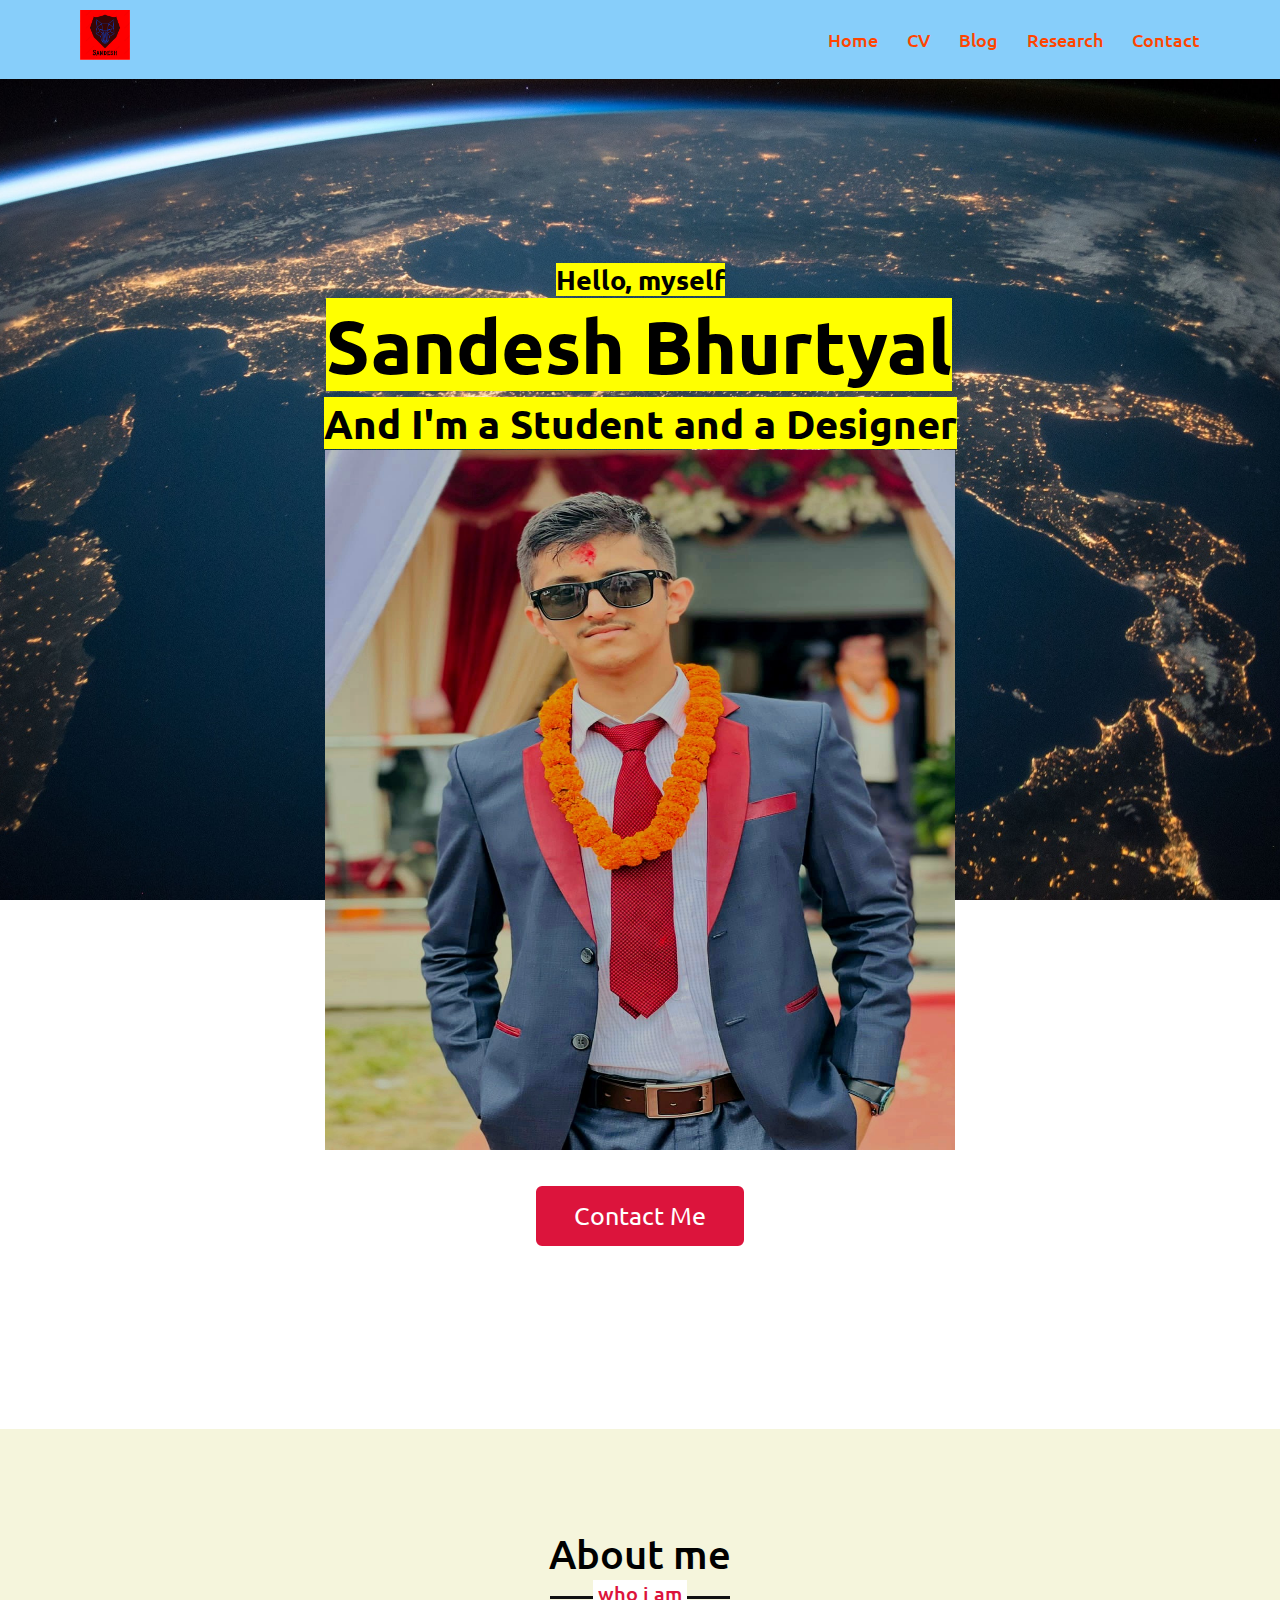
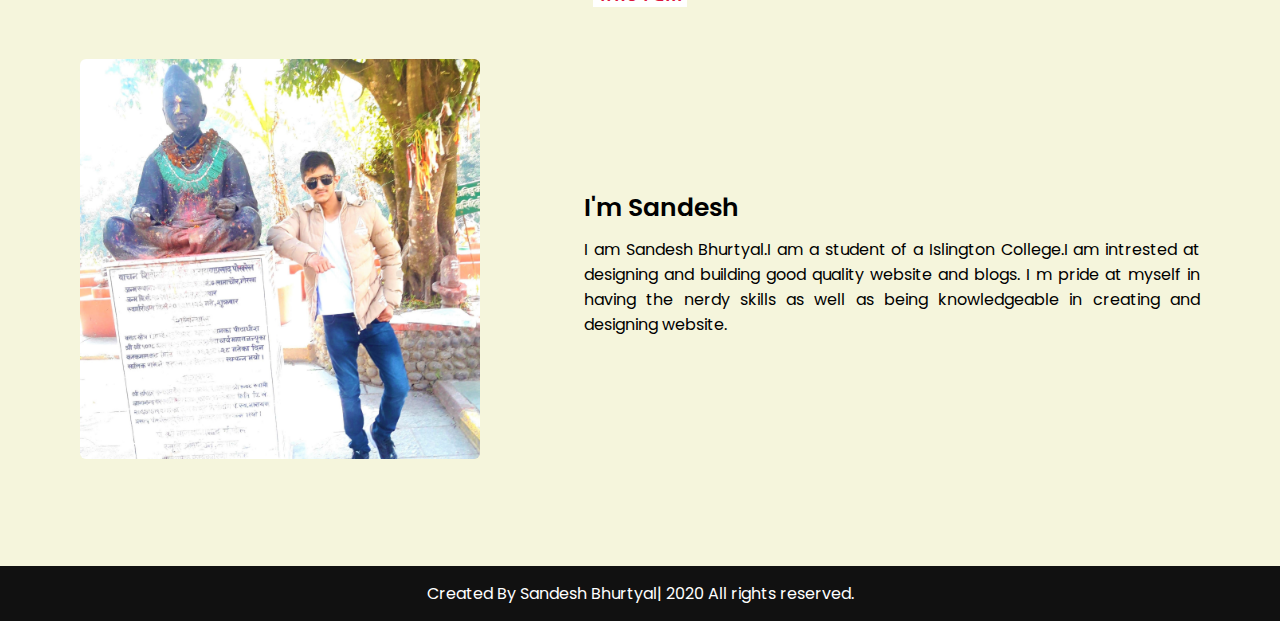
<file: index.html>
<!DOCTYPE html>
<!-- Created By Sandesh Bhurtyal -->
<html lang="en-US">
<head>
    <title>Sandesh Portfolio Website</title>
    <link rel="stylesheet" href="style.css">

</head>
<body>
    <div class="scroll-up-btn">
        <i class="fas fa-angle-up"></i>
    </div>
    <nav class="navbar">
        <div class="max-width">
            <div class="logo"><a href="index.html"><img src="images/logo.PNG" alt="logo" width="50" height="50" style="margin:0%;"></a> </div>
            <ul class="menu">
                <li><a href="index.html" class="menu-btn">Home</a></li>
                <li><a href="cv.html" class="menu-btn">CV</a></li>
                <li><a href="blog.html" class="menu-btn">Blog</a></li>
                <li><a href="research.html" class="menu-btn">Research</a></li>
                <li><a href="contact.html" class="menu-btn">Contact</a></li>
            </ul>
            <div class="menu-btn">
                <i class="fas fa-bars"></i>
            </div>
        </div>
    </nav>

    <!-- home section start -->
    <section class="home" id="home" style="text-align: center;">
        <div class="max-width">
            <div class="home-content">
                <div class="text-1" style="color:#2606c6;"><mark><strong>Hello, myself</strong></mark></div>
                <div class="text-2"><insert><mark>Sandesh Bhurtyal</mark></insert></div>
                <div class="text-3" style="color:rgb(5, 255, 30); font-weight: 600;"><mark>And I'm a Student and a Designer</mark>
                    <img src="images/banner1.jpg" alt="banne" width="630" height="700">
                </div>
                <a href="contact.html">Contact Me</a>
                
            </div>
        </div>
    </section>

    <!-- about section start -->
    <section class="about" id="about" style="background-color: beige;">
        <div class="max-width">
            <h2 class="title" style="margin: 150;">About me</h2>
            <div class="about-content">
                <div class="column left">
                    <img src="images/profile-1.jpg" alt="">
                </div>
                <div class="column right">
                    <div class="text">I'm Sandesh</div>
                    <p>I am Sandesh Bhurtyal.I am a student of a Islington College.I am intrested at designing and building good quality website and blogs. I m pride at myself in having the nerdy skills as well as being knowledgeable in creating and designing website.</p>
                </div>
            </div>
        </div>
    </section>
      <!-- footer section start -->
    <footer>
        <span>Created By Sandesh Bhurtyal| <span class="far fa-copyright"></span> 2020 All rights reserved.</span>
    </footer>
    <button id="BacktoTop" onclick="startFromTop()">Top</button>
   <script> var topButton = document.getElementById("BacktoTop");

    window.onscroll = function(){scrollFunction()};
    
    function scrollFunction(){
        if(document.body.scrollTop > 150 || document.documentElement.scrollTop > 150){
                topButton.style.display = "block";
            }
                else{
                    topButton.style.display = "none";
                }
        }
    
    function startFromTop()
    {
        document.body.scrollTop = 0;
        document.documentElement.scrollTop = 0;
    }</script>
    
    <script> src="script.js"
    </script>
</body>
</html>
</file>
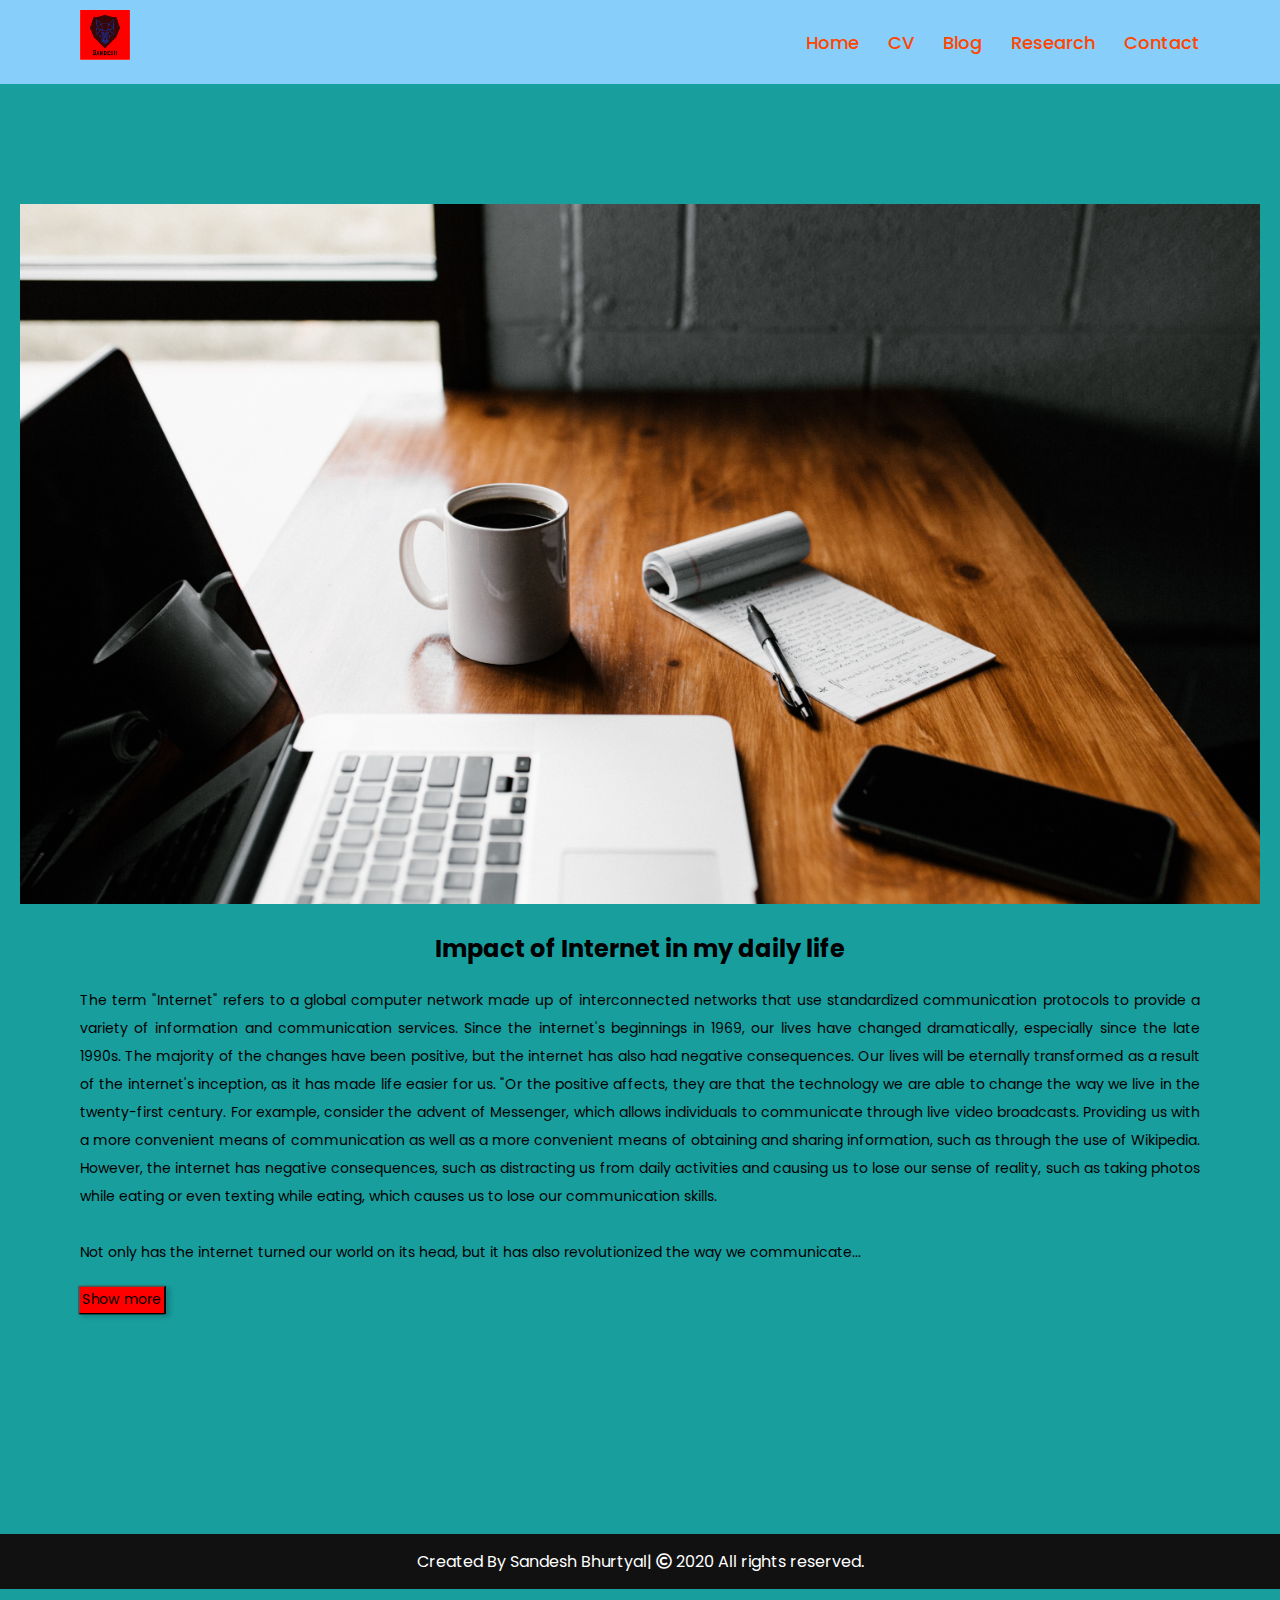
<file: blog.html>
<!DOCTYPE html>
<!-- Created By Sandesh Bhurtyal -->
<html lang="en">
<head>
    <meta charset="UTF-8">
    <meta name="viewport" content="width=device-width, initial-scale=1.0">
    <title>Personal Portfolio Website</title>
    <link rel="stylesheet" href="style.css">
    <link rel="stylesheet" href="CSS/blog-style.css">
    <link rel="stylesheet" href="https://cdnjs.cloudflare.com/ajax/libs/font-awesome/5.15.3/css/all.min.css"/>
    <!-- <script src="https://code.jquery.com/jquery-3.5.1.min.js"></script>
    <script src="https://cdnjs.cloudflare.com/ajax/libs/typed.js/2.0.11/typed.min.js"></script>
    <script src="https://cdnjs.cloudflare.com/ajax/libs/waypoints/4.0.1/jquery.waypoints.min.js"></script>
    <script src="https://cdnjs.cloudflare.com/ajax/libs/OwlCarousel2/2.3.4/owl.carousel.min.js"></script> -->
    <link rel="stylesheet" href="https://cdnjs.cloudflare.com/ajax/libs/OwlCarousel2/2.3.4/assets/owl.carousel.min.css"/>
    <style>
        #showButton {
        background-color: red;
        color: black;
        padding: 2px;
        margin-bottom: 20px;
        margin-left: 80px;
        border-radius: 5%;
        box-shadow: 3px 2px 5px rgba(0, 0, 0, 0.2);
        transform: scale(1.05);
      }
      #hiddenText {
        display: none;
      }
    </style>

</head>
<body style="background-color: rgb(25, 158, 158);">
    <div class="scroll-up-btn">
        <i class="fas fa-angle-up"></i>
    </div>
    <nav class="navbar">
        <div class="max-width">
            <div class="logo"><a href="index.html"><img src="images/logo.PNG" alt="logo" width="50" height="50"></a> </div>
            <ul class="menu">
                <li><a href="index.html" class="menu-btn">Home</a></li>
                <li><a href="cv.html" class="menu-btn">CV</a></li>
                <li><a href="blog.html" class="menu-btn">Blog</a></li>
                <li><a href="research.html" class="menu-btn">Research</a></li>
                <li><a href="contact.html" class="menu-btn">Contact</a></li>
            </ul>
            <div class="menu-btn">
                <i class="fas fa-bars"></i>
            </div>
        </div>
    </nav>
        <section>
            <div class="blog-container">
              <div class="blog-elements">
                <div class="blog-text">
                  <div class="blog-img">
                    <img class="blog-photo" src="images/Blog.jpg" alt=""/>
                  </div>
                  <div class="blog-para">
                    <h2 class="blog-head">Impact of Internet in my daily life</h2>
                    <p class="blog-desp" style="color: black;">
                        The term "Internet" refers to a global computer network made up of interconnected networks that use standardized communication protocols to provide a variety of information and communication services.
                         Since the internet's beginnings in 1969, our lives have changed dramatically, especially since the late 1990s. 
                         The majority of the changes have been positive, but the internet has also had negative consequences. 
                         Our lives will be eternally transformed as a result of the internet's inception, as it has made life easier for us. "Or the positive affects, they are that the technology we are able to change the way we live in the twenty-first century.
                         For example, consider the advent of Messenger, which allows individuals to communicate through live video broadcasts. Providing us with a more convenient means of communication as well as a more convenient means of obtaining and sharing information, such as through the use of Wikipedia.
                         However, the internet has negative consequences, such as distracting us from daily activities and causing us to lose our sense of reality, such as taking photos while eating or even texting while eating, which causes us to lose our communication skills.<br><br>
                         Not only has the internet turned our world on its head, but it has also revolutionized the way we communicate.<span id="dots">..</span
                            ><span id="hiddenText">
                         We now live in global villages where we all speak the same language. The US military was the first to use the internet for communication.
                         From a communication standpoint, the internet has ushered in new developments and techniques for keeping in touch, not only for individuals but also for businesses. 
                         An example of how the internet has impacted communication is how doctors are now communicating with their patients or other doctors via live video feeds via the internet to diagnose the patients or even to help guide and advise surgeons through  complicated procedures.<br><br>
                         People are interacting with each other more and more these days through various platforms such as apps, role playing online games, social media, and so on. 
                         Many children's physical interaction skills have been harmed as a result of this advancement. As a result, they have no idea how to interact with others when they meet them in person or what gestures to make.
                         We are also abandoning face-to-face interaction, which can strengthen bonds and relationships with family and others. which has now become a major issue that has impacted our daily lives.
                         <br><br> We can see from the beginning of the 21st century that the Internet has greatly influenced us. 
                         The Internet provides us with new ways of communicating, working and sharing information. Clearly, the Internet will and has changed the way people live in the future, and it will have a greater impact on almost every aspect of our daily life, society and even the whole world.
                        
                    </p>
                    <button id="showButton" onclick="moreText()">Show more</button>
                    <script>
                      function moreText() {
                        var dots = document.getElementById("dots");
                        var button = document.getElementById("showButton");
                        var hiddenText = document.getElementById("hiddenText");
    
                        if (dots.style.display === "none") {
                          dots.style.display = "inline";
                          button.innerHTML = "Show more";
                          hiddenText.style.display = "none";
                        } else {
                          dots.style.display = "none";
                          button.innerHTML = "Show less";
                          hiddenText.style.display = "inline";
                        }
                      }
                    </script>
                  </div>
                </div>
              </div>
            </div>
          </section>
          <section>
            <footer>
                <span>Created By Sandesh Bhurtyal| <span class="far fa-copyright"></span> 2020 All rights reserved.</span>
            </footer>
            <button id="BacktoTop" onclick="startFromTop()">Top</button>
            <script> var topButton = document.getElementById("BacktoTop");
         
             window.onscroll = function(){scrollFunction()};
             
             function scrollFunction(){
                 if(document.body.scrollTop > 150 || document.documentElement.scrollTop > 150){
                         topButton.style.display = "block";
                     }
                         else{
                             topButton.style.display = "none";
                         }
                 }
             
             function startFromTop()
             {
                 document.body.scrollTop = 0;
                 document.documentElement.scrollTop = 0;
             }</script>
        
            <script src="script.js"></script>
        </body>
</html>
</file>
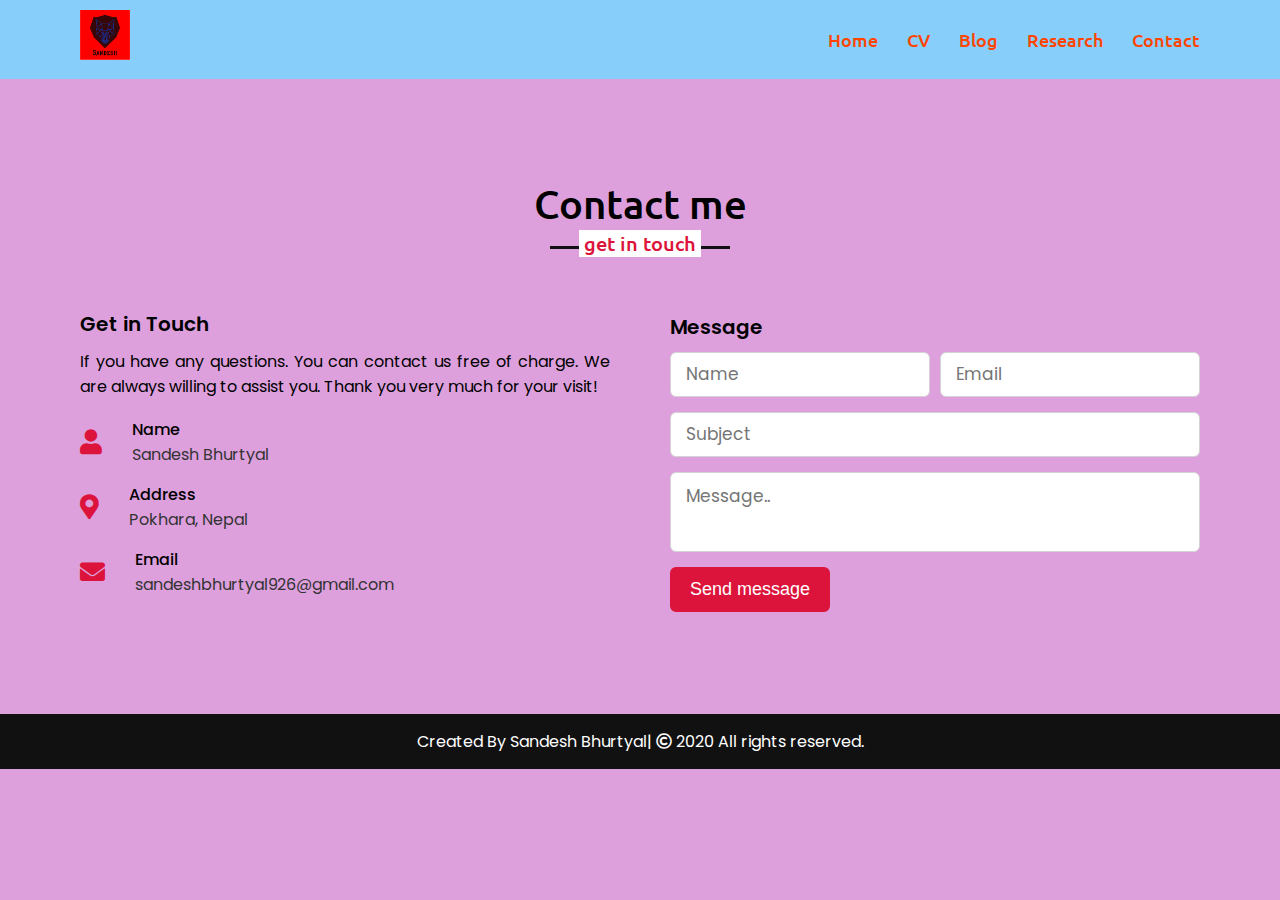
<file: Contact.html>
<!DOCTYPE html>
<!-- Created By Sandesh Bhurtyal -->
<html lang="en">
<head>
    <meta charset="UTF-8">
    <meta name="viewport" content="width=device-width, initial-scale=1.0">
    <title>Personal Portfolio Website</title>
    <link rel="stylesheet" href="style.css">
    <link rel="stylesheet" href="https://cdnjs.cloudflare.com/ajax/libs/font-awesome/5.15.3/css/all.min.css"/>
    <!-- <script src="https://code.jquery.com/jquery-3.5.1.min.js"></script>
    <script src="https://cdnjs.cloudflare.com/ajax/libs/typed.js/2.0.11/typed.min.js"></script>
    <script src="https://cdnjs.cloudflare.com/ajax/libs/waypoints/4.0.1/jquery.waypoints.min.js"></script>
    <script src="https://cdnjs.cloudflare.com/ajax/libs/OwlCarousel2/2.3.4/owl.carousel.min.js"></script> -->
    <link rel="stylesheet" href="https://cdnjs.cloudflare.com/ajax/libs/OwlCarousel2/2.3.4/assets/owl.carousel.min.css"/>
    <link rel="stylesheet" href="CSS/contact.css">

</head>
<body style="background-color: plum;">
    <div class="scroll-up-btn">
        <i class="fas fa-angle-up"></i>
    </div>
    <nav class="navbar">
        <div class="max-width">
            <div class="logo"><a href="index.html"><img src="images/logo.PNG" alt="logo" width="50" height="50"></a> </div>
            <ul class="menu">
                <li><a href="index.html" class="menu-btn">Home</a></li>
                <li><a href="cv.html" class="menu-btn">CV</a></li>
                <li><a href="blog.html" class="menu-btn">Blog</a></li>
                <li><a href="research.html" class="menu-btn">Research</a></li>
                <li><a href="contact.html" class="menu-btn">Contact</a></li>
            </ul>
            <div class="menu-btn">
                <i class="fas fa-bars"></i>
            </div>
        </div>
    </nav>
    <section class="contact" id="contact">
         <div class="max-width">
            <h2 class="title">Contact me</h2>
            <div class="contact-content">
                <div class="column left">
                    <div class="text">Get in Touch</div>
                    <p>If you have any questions. You can contact us free of charge. We are always willing to assist you. Thank you very much for your visit! </p>
                    <div class="icons">
                        <div class="row">
                            <i class="fas fa-user"></i>
                            <div class="info">
                                <div class="head">Name</div> 
                                <div class="sub-title">Sandesh Bhurtyal</div> 
                            </div>
                        </div>
                        <div class="row">
                            <i class="fas fa-map-marker-alt"></i>
                            <div class="info">
                                <div class="head">Address</div>
                                <div class="sub-title">Pokhara, Nepal</div>
                            </div>
                        </div>
                        <div class="row">
                            <i class="fas fa-envelope"></i>
                            <div class="info">
                                <div class="head">Email</div>
                                <div class="sub-title">sandeshbhurtyal926@gmail.com</div>
                            </div>
                        </div>
                    </div>
                </div>
                <div class="column right">
                    <div class="text">Message</div>
                    <form action="#">
                        <div class="fields">
                            <div class="field name">
                                <input type="text" placeholder="Name" required>
                            </div>
                            <div class="field email">
                                <input type="email" placeholder="Email" required>
                            </div>
                        </div>
                        <div class="field">
                            <input type="text" placeholder="Subject" required>
                        </div>
                        <div class="field textarea">
                            <textarea cols="30" rows="10" placeholder="Message.." required></textarea>
                        </div>
                        <div class="button-area">
                            <button type="submit">Send message</button>
                        </div>
                    </form>
                </div>
            </div>
        </div>
    </section>
    <footer>
        <span>Created By Sandesh Bhurtyal| <span class="far fa-copyright"></span> 2020 All rights reserved.</span>
    </footer>
    <button id="BacktoTop" onclick="startFromTop()">Top</button>
    <script> var topButton = document.getElementById("BacktoTop");
 
     window.onscroll = function(){scrollFunction()};
     
     function scrollFunction(){
         if(document.body.scrollTop > 150 || document.documentElement.scrollTop > 150){
                 topButton.style.display = "block";
             }
                 else{
                     topButton.style.display = "none";
                 }
         }
     
     function startFromTop()
     {
         document.body.scrollTop = 0;
         document.documentElement.scrollTop = 0;
     }</script>
    
    <script src="script.js"></script>
    
    </body>
    
    </html>
</file>
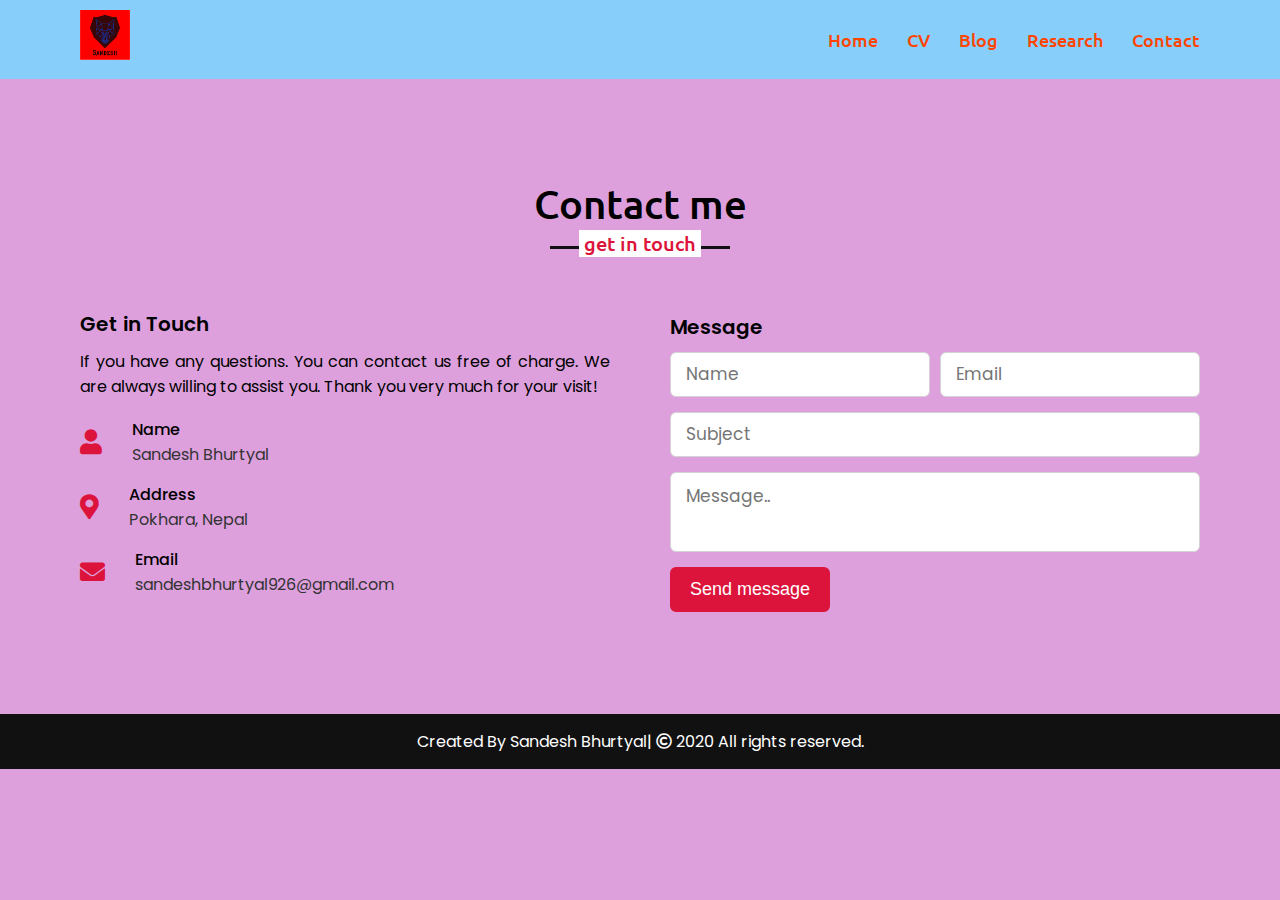
<file: contact.html>
<!DOCTYPE html>
<!-- Created By Sandesh Bhurtyal -->
<html lang="en">
<head>
    <meta charset="UTF-8">
    <meta name="viewport" content="width=device-width, initial-scale=1.0">
    <title>Personal Portfolio Website</title>
    <link rel="stylesheet" href="style.css">
    <link rel="stylesheet" href="https://cdnjs.cloudflare.com/ajax/libs/font-awesome/5.15.3/css/all.min.css"/>
    <!-- <script src="https://code.jquery.com/jquery-3.5.1.min.js"></script>
    <script src="https://cdnjs.cloudflare.com/ajax/libs/typed.js/2.0.11/typed.min.js"></script>
    <script src="https://cdnjs.cloudflare.com/ajax/libs/waypoints/4.0.1/jquery.waypoints.min.js"></script>
    <script src="https://cdnjs.cloudflare.com/ajax/libs/OwlCarousel2/2.3.4/owl.carousel.min.js"></script> -->
    <link rel="stylesheet" href="https://cdnjs.cloudflare.com/ajax/libs/OwlCarousel2/2.3.4/assets/owl.carousel.min.css"/>
    <link rel="stylesheet" href="CSS/contact.css">

</head>
<body style="background-color: plum;">
    <div class="scroll-up-btn">
        <i class="fas fa-angle-up"></i>
    </div>
    <nav class="navbar">
        <div class="max-width">
            <div class="logo"><a href="index.html"><img src="images/logo.PNG" alt="logo" width="50" height="50"></a> </div>
            <ul class="menu">
                <li><a href="index.html" class="menu-btn">Home</a></li>
                <li><a href="cv.html" class="menu-btn">CV</a></li>
                <li><a href="blog.html" class="menu-btn">Blog</a></li>
                <li><a href="research.html" class="menu-btn">Research</a></li>
                <li><a href="contact.html" class="menu-btn">Contact</a></li>
            </ul>
            <div class="menu-btn">
                <i class="fas fa-bars"></i>
            </div>
        </div>
    </nav>
    <section class="contact" id="contact">
         <div class="max-width">
            <h2 class="title">Contact me</h2>
            <div class="contact-content">
                <div class="column left">
                    <div class="text">Get in Touch</div>
                    <p>If you have any questions. You can contact us free of charge. We are always willing to assist you. Thank you very much for your visit! </p>
                    <div class="icons">
                        <div class="row">
                            <i class="fas fa-user"></i>
                            <div class="info">
                                <div class="head">Name</div> 
                                <div class="sub-title">Sandesh Bhurtyal</div> 
                            </div>
                        </div>
                        <div class="row">
                            <i class="fas fa-map-marker-alt"></i>
                            <div class="info">
                                <div class="head">Address</div>
                                <div class="sub-title">Pokhara, Nepal</div>
                            </div>
                        </div>
                        <div class="row">
                            <i class="fas fa-envelope"></i>
                            <div class="info">
                                <div class="head">Email</div>
                                <div class="sub-title">sandeshbhurtyal926@gmail.com</div>
                            </div>
                        </div>
                    </div>
                </div>
                <div class="column right">
                    <div class="text">Message</div>
                    <form action="#">
                        <div class="fields">
                            <div class="field name">
                                <input type="text" placeholder="Name" required>
                            </div>
                            <div class="field email">
                                <input type="email" placeholder="Email" required>
                            </div>
                        </div>
                        <div class="field">
                            <input type="text" placeholder="Subject" required>
                        </div>
                        <div class="field textarea">
                            <textarea cols="30" rows="10" placeholder="Message.." required></textarea>
                        </div>
                        <div class="button-area">
                            <button type="submit">Send message</button>
                        </div>
                    </form>
                </div>
            </div>
        </div>
    </section>
    <footer>
        <span>Created By Sandesh Bhurtyal| <span class="far fa-copyright"></span> 2020 All rights reserved.</span>
    </footer>
    <button id="BacktoTop" onclick="startFromTop()">Top</button>
    <script> var topButton = document.getElementById("BacktoTop");
 
     window.onscroll = function(){scrollFunction()};
     
     function scrollFunction(){
         if(document.body.scrollTop > 150 || document.documentElement.scrollTop > 150){
                 topButton.style.display = "block";
             }
                 else{
                     topButton.style.display = "none";
                 }
         }
     
     function startFromTop()
     {
         document.body.scrollTop = 0;
         document.documentElement.scrollTop = 0;
     }</script>
    
    <script src="script.js"></script>
    
    </body>
    
    </html>
</file>
<file: style.css>
/*  import google fonts */
@import url('https://fonts.googleapis.com/css2?family=Poppins:wght@400;500;600;700&family=Ubuntu:wght@400;500;700&display=swap');

*{
    margin: 0;
    padding: 0;
    box-sizing: border-box;
    text-decoration: none;
}
html{
    scroll-behavior: smooth;
}

/* custom scroll bar */
::-webkit-scrollbar {
    width: 10px;
}
::-webkit-scrollbar-track {
    background: #f1f1f1;
}
::-webkit-scrollbar-thumb {
    background: #888;
}

::-webkit-scrollbar-thumb:hover {
    background: #555;
}

/* all similar content styling codes */
section{
    padding: 100px 0;
}
.max-width{
    max-width: 1300px;
    padding: 0 80px;
    margin: auto;
}
.about, .services, .skills, .teams, .contact, footer{
    font-family: 'Poppins', sans-serif;
}
.about .about-content,
.services .serv-content,
.skills .skills-content,
.contact .contact-content{
    display: flex;
    flex-wrap: wrap;
    align-items: center;
    justify-content: space-between;
}
section .title{
    position: relative;
    text-align: center;
    font-size: 40px;
    font-weight: 500;
    margin-bottom: 60px;
    padding-bottom: 20px;
    font-family: 'Ubuntu', sans-serif;
}
section .title::before{
    content: "";
    position: absolute;
    bottom: 0px;
    left: 50%;
    width: 180px;
    height: 3px;
    background: #111;
    transform: translateX(-50%);
}
section .title::after{
    position: absolute;
    bottom: -8px;
    left: 50%;
    font-size: 20px;
    color: crimson;
    padding: 0 5px;
    background: #fff;
    transform: translateX(-50%);
}

/* navbar styling */
.navbar{
    background-color: lightskyblue;
    width: 100%;
    z-index: 999;
    padding: 10px 0;
    font-family: 'Ubuntu', sans-serif;
    transition: all 0.3s ease;
}
.navbar.sticky{
    padding: 15px 0;
    background: crimson;
}
.navbar .max-width{
    display: flex;
    align-items: center;
    justify-content: space-between;
}
.navbar .logo a{
    color: greenyellow;
    font-size: 35px;
    font-weight: 600;
    
}
.navbar .logo a span{
    color: crimson;
    transition: all 0.3s ease;
}
.navbar.sticky .logo a span{
    color: #fff;
}
.navbar .menu li{
    list-style: none;
    display: inline-block;
}
.navbar .menu li a{
    display: block;
    color: orangered;
    font-size: 18px;
    font-weight: 500;
    margin-left: 25px;
    transition: color 0.3s ease;
}
.navbar .menu li a:hover{
    color: blue;
}
.navbar.sticky .menu li a:hover{
    color: #fff;
}

/* menu btn styling */
.menu-btn{
    color: #fff;
    font-size: 23px;
    cursor: pointer;
    display: none;
}
.scroll-up-btn{
    position: fixed;
    height: 45px;
    width: 42px;
    background: crimson;
    right: 30px;
    bottom: 10px;
    text-align: center;
    line-height: 45px;
    color: #fff;
    z-index: 9999;
    font-size: 30px;
    border-radius: 6px;
    border-bottom-width: 2px;
    cursor: pointer;
    opacity: 0;
    pointer-events: none;
    transition: all 0.3s ease;
}
.scroll-up-btn.show{
    bottom: 30px;
    opacity: 1;
    pointer-events: auto;
}
.scroll-up-btn:hover{
    filter: brightness(90%);
}


/* home section styling */
.home{
    display: flex;
    background: url("images/banner.jpg") no-repeat center;
    height: 150vh;
    color: #fff;
    min-height: 20px;
    background-size: cover;
    background-attachment: fixed;
    font-family: 'Ubuntu', sans-serif;
}
.home .max-width{
  width: 100%;
  display: flex;
}
.home .max-width .row{
  margin-right: 0;
}
.home .home-content .text-1{
    font-size: 27px;
}
.home .home-content .text-2{
    font-size: 75px;
    font-weight: 600;
    margin-left: -3px;
}
.home .home-content .text-3{
    font-size: 40px;
    margin: 5px 0;
}
.home .home-content .text-3 span{
    color: crimson;
    font-weight: 500;
}
.home .home-content a{
    display: inline-block;
    background: crimson;
    color: #fff;
    font-size: 25px;
    padding: 12px 36px;
    margin-top: 20px;
    font-weight: 400;
    border-radius: 6px;
    border: 2px solid crimson;
    transition: all 0.3s ease;
}
.home .home-content a:hover{
    color: crimson;
    background: none;
}

/* about section styling */
.about .title::after{
    content: "who i am";
}
.about .about-content .left{
    width: 45%;
}
.about .about-content .left img{
    height: 400px;
    width: 400px;
    object-fit: cover;
    border-radius: 6px;
}
.about .about-content .right{
    width: 55%;
}
.about .about-content .right .text{
    font-size: 25px;
    font-weight: 600;
    margin-bottom: 10px;
}
.about .about-content .right .text span{
    color: crimson;
}
.about .about-content .right p{
    text-align: justify;
}
.about .about-content .right a{
    display: inline-block;
    background: crimson;
    color: #fff;
    font-size: 20px;
    font-weight: 500;
    padding: 10px 30px;
    margin-top: 20px;
    border-radius: 6px;
    border: 2px solid crimson;
    transition: all 0.3s ease;
}
.about .about-content .right a:hover{
    color: crimson;
    background: none;
}

/* contact section styling */
.contact .title::after{
    content: "get in touch";
}
.contact .contact-content .column{
    width: calc(50% - 30px);
}
.contact .contact-content .text{
    font-size: 20px;
    font-weight: 600;
    margin-bottom: 10px;
}
.contact .contact-content .left p{
    text-align: justify;
}
.contact .contact-content .left .icons{
    margin: 10px 0;
}
.contact .contact-content .row{
    display: flex;
    height: 65px;
    align-items: center;
}
.contact .contact-content .row .info{
    margin-left: 30px;
}
.contact .contact-content .row i{
    font-size: 25px;
    color: crimson;
}
.contact .contact-content .info .head{
    font-weight: 500;
}
.contact .contact-content .info .sub-title{
    color: #333;
}
.contact .right form .fields{
    display: flex;
}
.contact .right form .field,
.contact .right form .fields .field{
    height: 45px;
    width: 100%;
    margin-bottom: 15px;
}
.contact .right form .textarea{
    height: 80px;
    width: 100%;
}
.contact .right form .name{
    margin-right: 10px;
}
.contact .right form .field input,
.contact .right form .textarea textarea{
    height: 100%;
    width: 100%;
    border: 1px solid lightgrey;
    border-radius: 6px;
    outline: none;
    padding: 0 15px;
    font-size: 17px;
    font-family: 'Poppins', sans-serif;
    transition: all 0.3s ease;
}
.contact .right form .field input:focus,
.contact .right form .textarea textarea:focus{
    border-color: #b3b3b3;
}
.contact .right form .textarea textarea{
  padding-top: 10px;
  resize: none;
}
.contact .right form .button-area{
  display: flex;
  align-items: center;
}
.right form .button-area button{
  color: #fff;
  display: block;
  width: 160px!important;
  height: 45px;
  outline: none;
  font-size: 18px;
  font-weight: 500;
  border-radius: 6px;
  cursor: pointer;
  flex-wrap: nowrap;
  background: crimson;
  border: 2px solid crimson;
  transition: all 0.3s ease;
}
.right form .button-area button:hover{
  color: crimson;
  background: none;
}
/* footer section styling */
footer{
    background: #111;
    padding: 15px 23px;
    color: #fff;
    text-align: center;
}
footer span a{
    color: crimson;
    text-decoration: none;
}
footer span a:hover{
    text-decoration: underline;
}
    .scroll-up-btn{
        right: 15px;
        bottom: 15px;
        height: 38px;
        width: 45px;
        font-size: 23px;
        line-height: 38px;
    }
#BacktoTop
{
    display: none;
    background-color:red;
    position: fixed;
    color:blanchedalmond;
    bottom: 28px;
    right: 20px;
}

#BacktoTop:hover
{
    background-color: rgba(59, 56, 56, 0.863);
    display: inline-block;
    transition: 1s all;
}
</file>
<file: CSS/blog-style.css>
body {
    margin: 0;
    background: #f0f2f5;
  }
  
  p {
    font-size: 14px;
    color: grey;
    line-height: 2;
  }
  
  * {
    margin: 0px;
    padding: 0;
    font-family: "Poppins", sans-serif;
  }
  
  .blog-img {
    padding: 20px;
  }
  
  .blog-photo {
    width: 100%;
    height: 700px;
    background-color: #ffc251;
    object-fit: cover;
  }
  .blog-para .blog-head {
    text-align: center;
  }
  .blog-para .blog-desp {
    padding: 20px 80px;
    text-align: justify;
  }
  footer{
    margin-bottom: -100px;
  }
</file>
<file: CSS/contact.css>
.contact .title::after{
    content: "get in touch";
}
.contact .contact-content .column{
    width: calc(50% - 30px);
}
.contact .contact-content .text{
    font-size: 20px;
    font-weight: 600;
    margin-bottom: 10px;
}
.contact .contact-content .left p{
    text-align: justify;
}
.contact .contact-content .left .icons{
    margin: 10px 0;
}
.contact .contact-content .row{
    display: flex;
    height: 65px;
    align-items: center;
}
.contact .contact-content .row .info{
    margin-left: 30px;
}
.contact .contact-content .row i{
    font-size: 25px;
    color: crimson;
}
.contact .contact-content .info .head{
    font-weight: 500;
}
.contact .contact-content .info .sub-title{
    color: #333;
}
.contact .right form .fields{
    display: flex;
}
.contact .right form .field,
.contact .right form .fields .field{
    height: 45px;
    width: 100%;
    margin-bottom: 15px;
}
.contact .right form .textarea{
    height: 80px;
    width: 100%;
}
.contact .right form .name{
    margin-right: 10px;
}
.contact .right form .field input,
.contact .right form .textarea textarea{
    height: 100%;
    width: 100%;
    border: 1px solid lightgrey;
    border-radius: 6px;
    outline: none;
    padding: 0 15px;
    font-size: 17px;
    font-family: 'Poppins', sans-serif;
    transition: all 0.3s ease;
}
.contact .right form .field input:focus,
.contact .right form .textarea textarea:focus{
    border-color: #b3b3b3;
}
.contact .right form .textarea textarea{
  padding-top: 10px;
  resize: none;
}
.contact .right form .button-area{
  display: flex;
  align-items: center;
}
.right form .button-area button{
  color: #fff;
  display: block;
  width: 160px!important;
  height: 45px;
  outline: none;
  font-size: 18px;
  font-weight: 500;
  border-radius: 6px;
  cursor: pointer;
  flex-wrap: nowrap;
  background: crimson;
  border: 2px solid crimson;
  transition: all 0.3s ease;
}
.right form .button-area button:hover{
  color: crimson;
  background: none;
}
/* footer section styling */
footer{
    background: #111;
    padding: 15px 23px;
    color: #fff;
    text-align: center;
}
footer span a{
    color: crimson;
    text-decoration: none;
}
footer span a:hover{
    text-decoration: underline;
}
</file>
